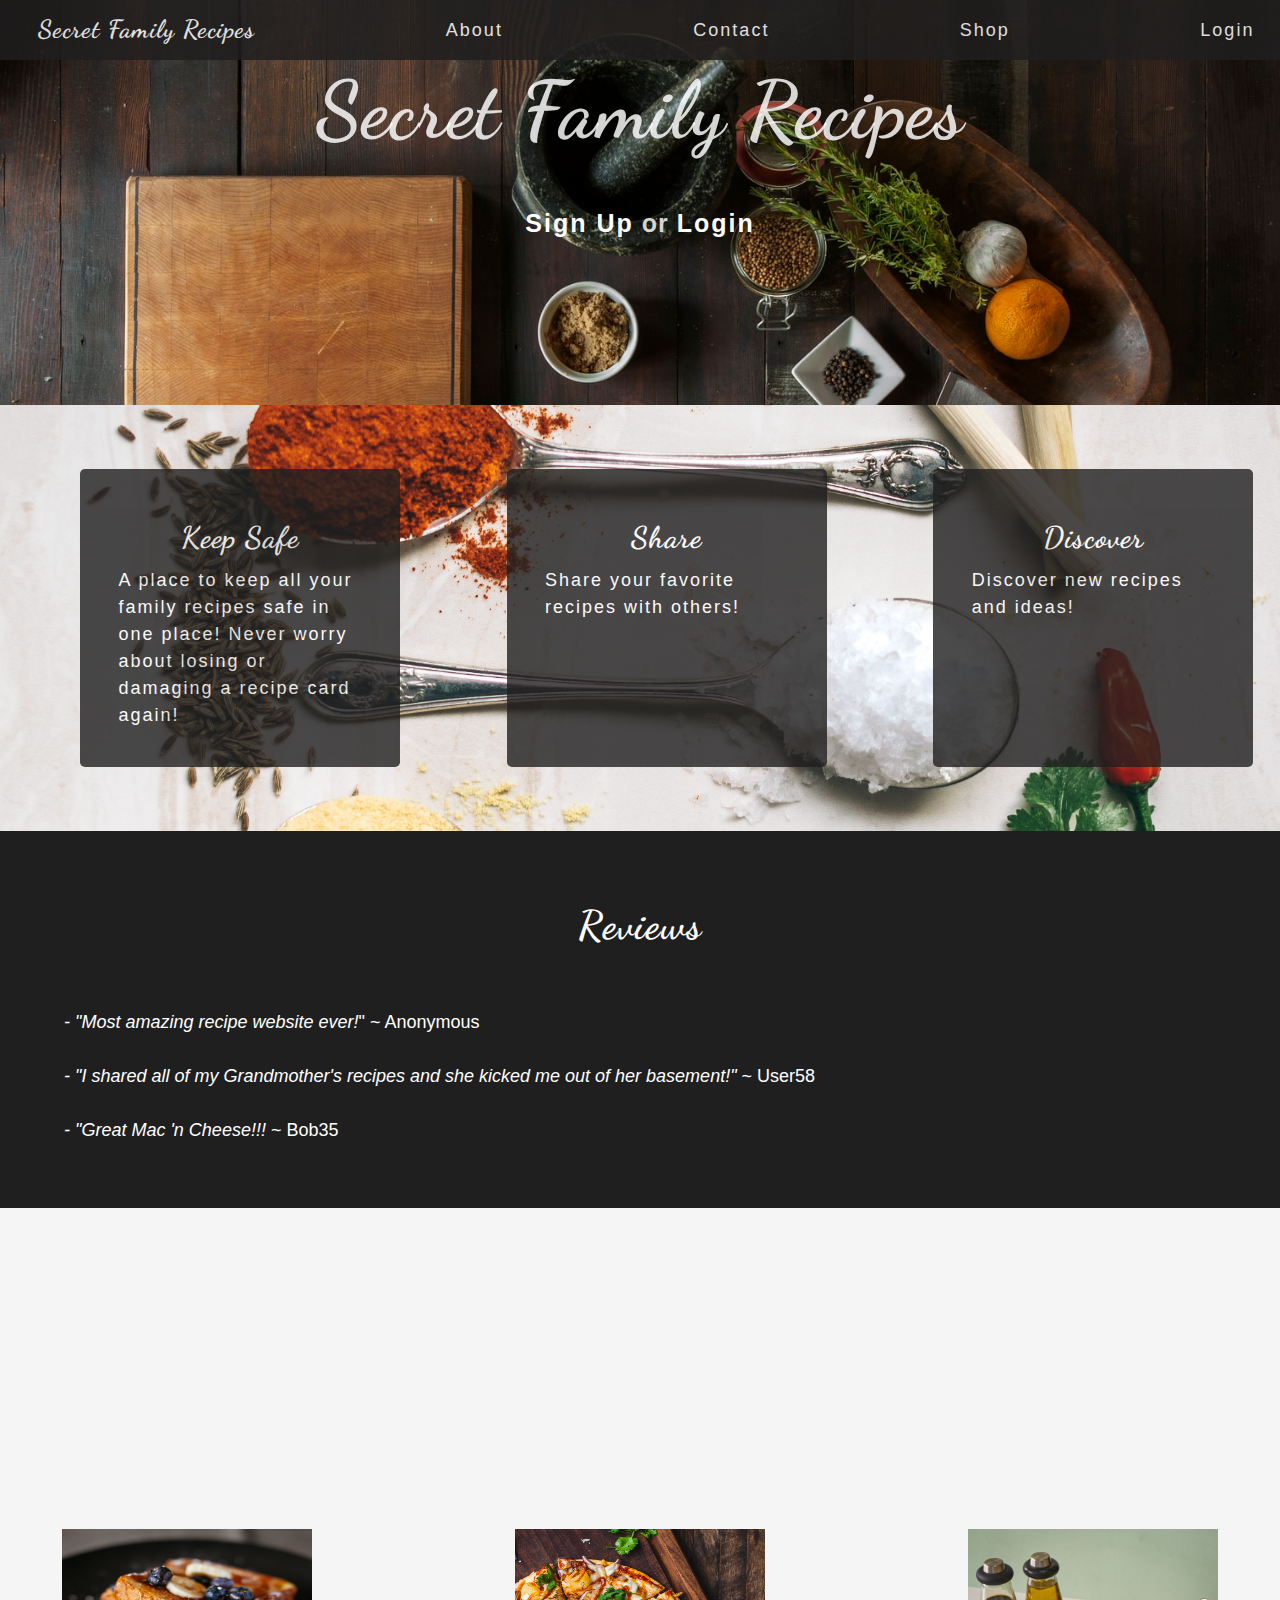
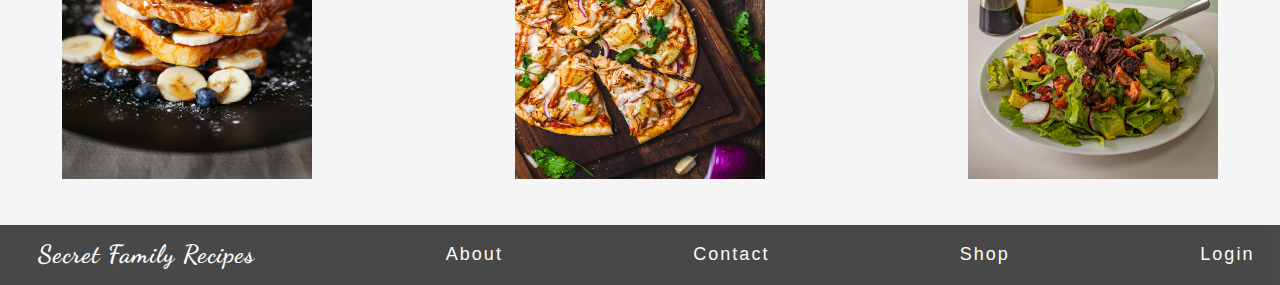
<file: index.html>
<!DOCTYPE html>
<html lang="en">
  <head>
    <link
      href="https://fonts.googleapis.com/css2?family=Dancing+Script:wght@700&display=swap"
      rel="stylesheet"
    />
    <meta charset="UTF-8" />
    <meta name="viewport" content="width=device-width, initial-scale=1.0" />
    <link rel="stylesheet" href="styles.css" />
    <title>Secret Family Recipes</title>
  </head>
  <body>
    <div id="container">
      <header>
        <nav>
          <!-- Top nav -->
          <h3>Secret Family Recipes</h3>
          <!-- <a href="#top">Home</a> -->
          <a href="about.html">About</a>
          <a href="contact.html">Contact</a>
          <a href="shop.html">Shop</a>
          <a href="https://secretfamilyrecipes2.netlify.app/login">Login</a>
        </nav>
      </header>

      <section class="top">
        <!-- Secret Family Recipe Hero  -->
        <div class="title">
          <h1>Secret Family Recipes</h1>
        </div>
        <div class="signup">
          <div>
            <h3>
              <a href="https://secretfamilyrecipes2.netlify.app/signup"
                >Sign Up</a
              >
              or
              <a href="https://secretfamilyrecipes2.netlify.app/login">Login</a>
            </h3>
          </div>
        </div>
      </section>
      <section class="middle">
        <!--  Middle grey boxes -->
        <div class="middle-container">
          <a href="https://secretfamilyrecipes2.netlify.app/allrecipes">
            <div class="box">
              <h3>Keep Safe</h3>
              <p>
                A place to keep all your family recipes safe in one place! Never
                worry about losing or damaging a recipe card again!
              </p>
            </a>
            </div>
            <a href="https://secretfamilyrecipes2.netlify.app/login">
          <div class="box">
            <h3>Share</h3>
            <p>Share your favorite recipes with others!</p>
          </a>
          </div>
          <a href="https://secretfamilyrecipes2.netlify.app/login">
          <div class="box">
            <h3>Discover</h3>
            <p>Discover new recipes and ideas!</p>
          </a>
          </div>
        </div>
      </section>

      <div class="reviews">
        <!-- Review Bar-->
        <h2>Reviews</h2>
        <br /><br />
        <p><em> - "Most amazing recipe website ever!</em>" ~ Anonymous</p>
        <br />
        <p>
          <em>
            - "I shared all of my Grandmother's recipes and she kicked me out of
            her basement!"</em
          >
          ~ User58
        </p>
        <br />
        <p><em>- "Great Mac 'n Cheese!!!</em> ~ Bob35</p>
      </div>

      <div class="background-image"></div>
      <!-- Spoons image -->
      <section class="bottom-container">
        <!-- images at bottom -->
        <div class="bottom">
          <img
            src="img/breakfast.jpg"
            alt="an image of blueberry french toast"
          />
          <img src="img/pizza.jpg" alt="an image of pizza" />
          <img src="img/salad.jpg" alt="an image of salad" />
        </div>
      </section>

      <footer>
        <nav>
          <h3>Secret Family Recipes</h3>
          <!-- <a href="#top">Home</a> -->
          <a href="about.html">About</a>
          <a href="contact.html">Contact</a>
          <a href="shop.html">Shop</a>
          <a href="https://secretfamilyrecipes2.netlify.app/login">Login</a>
        </nav>
      </footer>
    </div>
  </body>
</html>
</file>
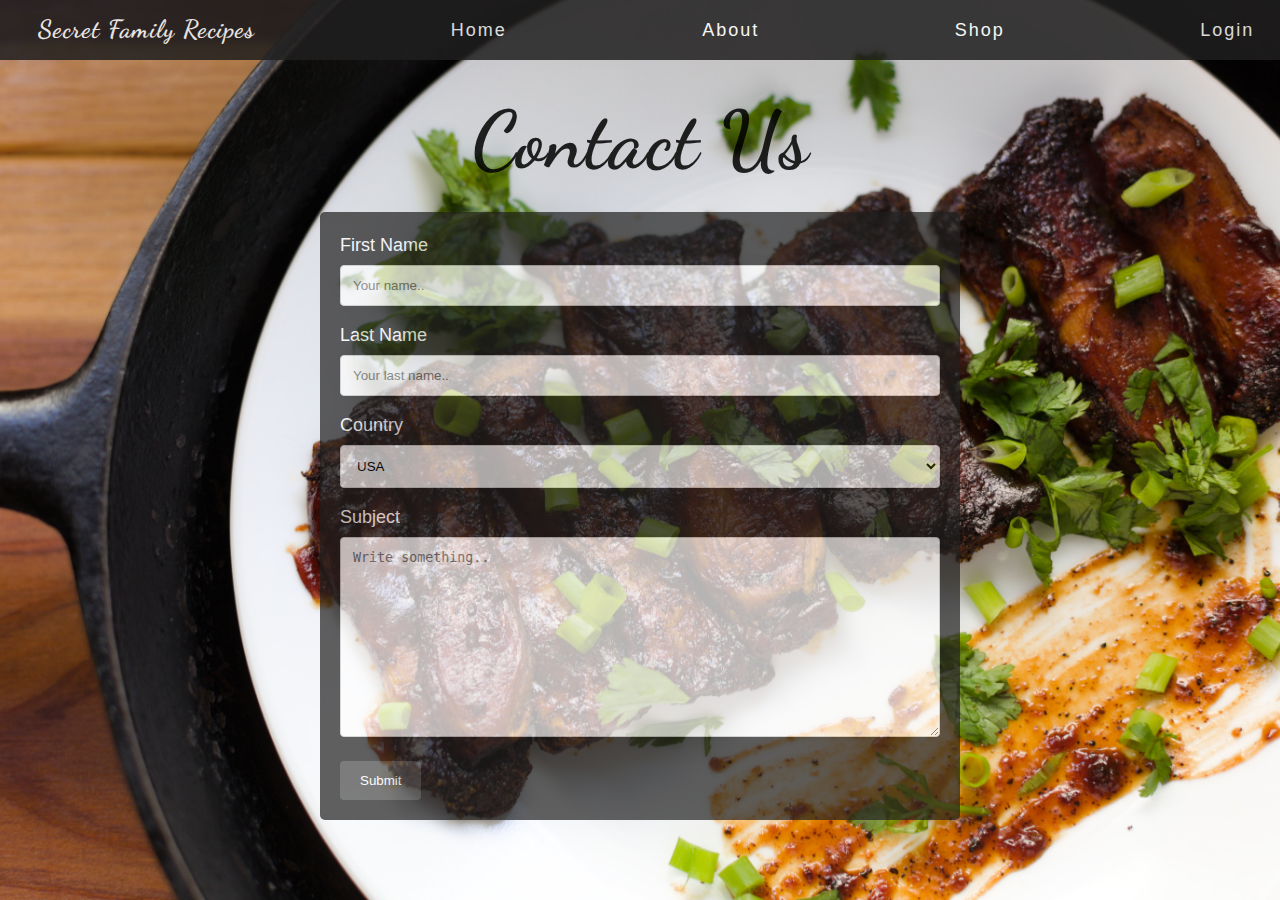
<file: contact.html>
<!DOCTYPE html>
<html lang="en">
  <head>
    <link href="https://fonts.googleapis.com/css2?family=Dancing+Script:wght@700&display=swap" rel="stylesheet">
    <meta charset="UTF-8" />
    <meta name="viewport" content="width=device-width, initial-scale=1.0" />
    <link rel="stylesheet" href="styles.css" />
    <title>Contact us</title>
  </head>
<body>
  <header class="contact-header"> <!-- Header Nav-->
      <nav>
        <h3>Secret Family Recipes</h3>
          <a href="index.html">Home</a>
          <a href="about.html">About</a>
          <!-- <a href="contact.html">Contact</a> -->
          <a href="shop.html">Shop</a>
          <a href="https://secretfamilyrecipes2.netlify.app/login">Login</a>
      </nav>
    </header>
    
    

    <section class="contact-top">
      <h1>Contact Us</h1>
      <section class="contact">
          <div class="container"> <!-- Contact us box-->
              <form action="action_page.php">
      
          
                <label for="fname">First Name</label>
                  <input type="text" 
                   id="fname" name="firstname" placeholder="Your name..">
      
          
                  <label for="lname">Last Name</label>
                  <input type="text" 
                  id="lname" name="lastname" placeholder="Your last name..">
      
          
                  <label for="country">Country</label>
                 <select 
                 id="country" name="country">
                    <option value="usa">USA</option>
                    <option value="uzbekistan">Uzbekistan</option>
                    <option value="australia">Australia</option>
                    <option value="canada">Canada</option>
                </select>
      
          
                 <label for="subject">Subject</label>
                 <textarea 
                 id="subject" name="subject" placeholder="Write something.." 
                style="height:200px"></textarea>
      
                <input 
                type="submit" value="Submit">
      
               </form>
      </section>

     </section>  




<footer id="contact-footer">
  <nav>
    <h3>Secret Family Recipes</h3>
    <a href="index.html">Home</a>
    <a href="about.html">About</a>
    <a href="contact.html">Contact</a>
    <a href="shop.html">Shop</a>
    <a href="https://secretfamilyrecipes2.netlify.app/login">Login</a>
  </nav>
</footer>
</body>
 
</html>
</file>
<file: styles.css>
* {
  box-sizing: border-box;
  padding: 0;
  margin: 0;
  max-width: 100%;
  /* border: 1px solid grey; */
}
/*General Styles*/
html {
  font-size: 62.5%;
}
body {
  font-size: 1.8rem;
  line-height: 1.5;
  color: #4f4f4f;
  font-family: sans-serif;
  background-color: #f5f5f5;
}
h1,
h2,
h3,
h4 {
  letter-spacing: 1px;
  text-align: center;
}
h1 {
  font-size: 8rem;
  font-family: "Dancing Script", cursive;
}
h2 {
  font-size: 3rem;
}
h3 {
  font-size: 2.5rem;
}

header {
  background: rgb(32, 31, 31);
  color: white;
  position: fixed;
  width: 100%;
  opacity: 70%;
  align-items: center;
  z-index: 1000;
  transition: 250ms ease-in-out;
}

header:hover {
  opacity: 85%;
}

nav {
  display: flex;
  justify-content: space-between;
  align-items: center;
  margin: 0 3%;
  width: 95%;
  align-items: center;
  height: 60px;
}

nav h3 {
  font-family: "Dancing Script", cursive;
}

a {
  text-decoration: none;
  letter-spacing: 2px;
  color: white;
  font-family: "PT Sans", sans-serif;
  transition: 250ms ease-in-out;
}

a:hover {
  color: darkgrey;
  transform: scale(1.1);
}

.top {
  display: flex;
  flex-direction: column;
  align-content: center;
  height: 45vh;
  background-image: url("../img/main.jpg");
  background-size: cover;
  background-repeat: no-repeat;
  background-position: center top;
  color: rgba(255, 255, 255, 0.829);
}

.top h1 {
  margin-top: 50px;
}

.title {
  margin-bottom: 35px;
}

.middle {
  background-image: url("../img/spoons.jpg");
  background-size: cover;
  background-position: center;
  background-attachment: fixed;
  background-repeat: repeat;
}

.middle-container {
  display: flex;
  justify-content: space-around;
  /* margin-top: 10px; */
}

.box {
  width: 25%;
  color: white;
  opacity: 80%;
  padding: 3%;
  background-color: rgb(32, 31, 31);
  border-radius: 0.5rem;
  margin-top: 5%;
  margin-bottom: 5%;
  transition: 250ms ease-in-out;
}

.box:hover {
  transition: 250ms;
  opacity: 90%;
  transform: scale(1.02);
}

.box a:hover {
  color: white;
}

.box h3 {
  padding: 3%;
  font-family: "Dancing Script", cursive;
  font-size: 3rem;
}

.reviews {
  width: 100%;
  padding: 5%;
  color: white;
  /* margin: px 0; */
  background-color: rgb(32, 31, 31);
}

.reviews h2 {
  font-family: "Dancing Script", cursive;
  font-size: 4rem;
}

.background-image {
  height: 30vh;
  background-image: url("../img/spoons.jpg");
  background-size: cover;
  background-position: center;
  background-attachment: fixed;
  background-repeat: repeat;
}
.bottom-container {
  display: flex;
  justify-content: space-around;
  margin-bottom: 70px;
}

.bottom {
  width: 100%;
  margin: 2%;
  height: 25vh;
  display: flex;
  flex-direction: row;
  justify-content: space-between;
}
.bottom img {
  width: 250px;
  height: 250px;
  margin: 2% 3%;
}
footer {
  background: rgb(32, 31, 31);
  color: white;
  width: 100%;
  align-items: center;
  background-color: black;
  height: 60px;
  opacity: 70%;
  transition: 250ms ease-in-out;
  position: absolute;
}

footer:hover {
  opacity: 85%;
}

#contact-footer {
  position: fixed;
  bottom: 0;
  display: none;
}

.contact-top {
  display: flex;
  flex-direction: column;
  height: 100vh;
  background-image: url("../img/ribs.jpg");
  background-size: cover;
  background-repeat: no-repeat;
  background-position: center top;
  display: flex;
  align-items: center;
  justify-content: center;
  color: rgba(255, 255, 255, 0.829);
}
.contact-top h1 {
  color: black;
  opacity: 85%;
  padding-bottom: 1%;
}
.contact {
  display: flex;
  width: 50%;
  opacity: 70%;
  color: white;
  transition: 250ms ease-in-out;
}

.contact:hover {
  opacity: 90%;
  transition: 150ms;
}

input[type="text"],
select,
textarea {
  width: 100%;
  padding: 12px;
  border: 1px solid #ccc;
  border-radius: 4px;
  box-sizing: border-box;
  margin-top: 6px;
  margin-bottom: 16px;
  resize: vertical;
}

/* Style the submit button with a specific background color etc */
input[type="submit"] {
  background-color: #494949;
  color: white;
  padding: 12px 20px;
  border: none;
  border-radius: 4px;
  cursor: pointer;
}

/* When moving the mouse over the submit button, add a darker color */
input[type="submit"]:hover {
  background-color: white;
  color: black;
}

/* Add a background color and some padding around the form */
.container {
  border-radius: 5px;
  background-color: rgb(32, 31, 31);
  padding: 20px;
}
/* Phone */
@media (max-width: 500px) {
  .container {
    flex-wrap: wrap;
    flex-direction: column;
  }
  .top {
    display: flex;
    height: 65vh;
    flex-direction: column;
  }
  .title {
    margin-top: 150px;
  }
  .title h1 {
    font-size: 4rem;
  }
  header {
    background-color: black;
    height: 160px;
    position: absolute;

    opacity: 70%;
  }

  .contact-header {
    position: fixed;
  }

  nav {
    flex-direction: column;
    /* height: vh; */
    width: 100%;
    padding: 3%;
  }

  nav a {
    display: inline-block;
    width: 100px;
    text-align: center;
    letter-spacing: 3px;
  }

  nav h3 {
    display: none;
  }
  .middle-container {
    flex-direction: column;
    width: 100%;
  }

  .middle {
    margin: 3%;
  }

  .middle .box {
    width: 95%;
    margin: 3%;
  }

  .bottom {
    display: none;
  }

  footer {
    background-color: black;
    height: 160px;
    opacity: 65%;

    position: absolute;
  }

  #contact-footer {
    display: none;
  }

  .contact {
    width: 90%;
    margin-top: 150px;
  }

  .contact-top h1 {
    display: none;
  }
}
</file>
